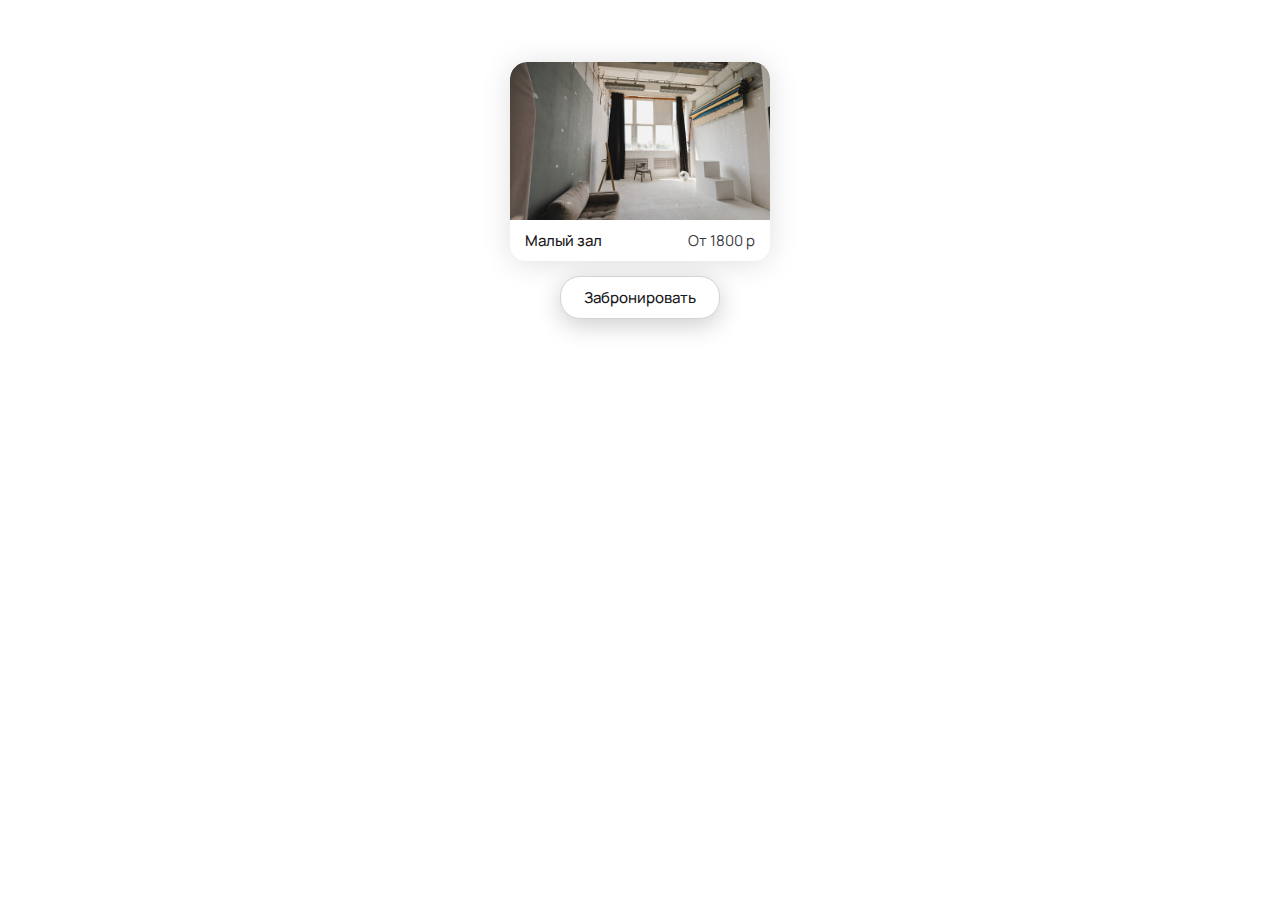
<file: index.html>
<!DOCTYPE html>
<html lang="en">
<head>
    <meta charset="UTF-8">
    <meta name="viewport" content="width=device-width, initial-scale=1.0">
    <link rel="stylesheet" href="styles.css">
    <title>Widget Wrapper</title>
</head>
<body>
    <div class="wrapper__container">
            <div class="widget__halls">
                <div class="widget__hall">
                    <div class="widget__hall__card">
                            <div class="widget__hall-img-wrapper" data-id="2">
                                <img class="widget__hall-img" src="hall1.jpg" alt="hall_1">
                                <button class="arrow arrow--left">&#8249;</button>
                                <button class="arrow arrow--right">&#8250;</button>
                          </div>
                        <div class="widget__hall-booking">
                            <div class="booking-title">Зал Федерация</div>
                            <div class="booking-price">От 1800 р</div>
                        </div>
                    </div>
                    <button class="widget__hall__button">
                        Забронировать
                    </button>
                </div>
            </div>       
    </div>
    <div id="app"></div>
    <div class="mobile__container">
        <div class="mobile__buttons">
            <button class="mobile__button mobile__button--call">Позвонить</button>
            <button class="mobile__button mobile__button--book">Забронировать</button>
        </div>
    </div>
    <link href="react-app/static/css/main.36a60edb.css" rel="stylesheet">
   <script src="widget__wrapper.js"></script>
   <script src="react-app/static/js/main.87c54e7d.js"></script>
</body>
</html>
</file>
<file: styles.css>
@import url('https://fonts.googleapis.com/css2?family=Manrope:wght@200..800&display=swap');

body {
  font-family: 'Manrope', sans-serif;
}

code {
  font-family: source-code-pro, Menlo, Monaco, Consolas, 'Courier New',
    monospace;
}

*,
*::before,
*::after {
    box-sizing: border-box; 
    margin: 0;
    padding: 0;

}

html {
    scroll-behavior: smooth; 
}

a {
    text-decoration: none; 
    color: inherit;
}

ul, ol {
    list-style: none; 
}

p, span, strong, em, h1, h2, h3, h4, h5, h6, label, div {
  cursor: default;
}

.wrapper__container{
    max-width: 962px;
    width: 100%;
    margin: 0 auto;
    padding-top: 62px;
    padding-bottom: 74px;
    display: flex;
    justify-content: center;
}

.widget__halls{
    width: 100%;
    display: flex;
    max-width: 630px;
    justify-content: center;
}

.widget__hall{
    max-width: 260px;
    width: 100%;
    display: flex;
    flex-direction: column;
    align-items: center;   
}

.widget__hall__card{
    width: 100%;
    border-radius: 18px;
    display: flex;
    flex-direction: column;
    box-shadow: 0 2px 30px rgba(0, 0, 0, 0.13);
}

.widget__hall-img{
    width: 100%;
    max-height: 158px;
    height: 100%;
    border-top-left-radius: 17px;
  border-top-right-radius: 17px;
  display: block;
}

.widget__hall-img-wrapper {
  position: relative;
  overflow: hidden;
  border-top-left-radius: 17px;
  border-top-right-radius: 17px;
}

.arrow {
  position: absolute;
  top: 0;
  width: 27px;
  height: 100%;
  background: rgba(255, 255, 255, 0); 
  border: none;
  color: rgba(255, 255, 255, 0.9); 
  font-size: 24px;
  display: flex;
  align-items: center;
  justify-content: center;
  cursor: pointer;
  opacity: 0;
  transition: opacity 0.3s ease, background 0.3s ease;
}

.arrow--left {
  left: 0;
}

.arrow--right {
  right: 0;
}

.widget__hall-img-wrapper:hover .arrow {
  opacity: 1;
  background: rgba(0, 0, 0, 0.35);
}

.widget__hall-booking{
    display: flex;
    width: 100%;
    justify-content: space-between;
    padding: 10px 15px;
    border-bottom-left-radius: 16px;
  border-bottom-right-radius: 16px;
  background: #fff;
  font-size: 15px;
}

.booking-title{
    color: #18181b;
    font-weight: 500;
}

.booking-price{
    color: #3a3a3e;
    font-weight: 400;
}

.widget__hall__button{
    margin-top: 15px;
    max-width: 160px;
    width: 100%;
    display: flex;
    justify-content: center;
    padding: 10px 20px;
    color: #18181b;
    font-size: 15px;
    border-radius: 20px;
    font-weight: 500;
    background: #fff;
    border: 1px solid #d4d4d4;
    box-shadow: 0 6px 24px rgba(0, 0, 0, 0.2);
    cursor: pointer;
}

.mobile__container{
    display: none;
}

#app {
  position: relative;
  width: 0;
  height: 0;
  overflow: visible;
  z-index: auto;
}

/* .popup {
  position: fixed;
  inset: 0;
  background: rgba(0,0,0,0.6);
  display: flex;
  justify-content: center;
  align-items: center;
} */


@media only screen and (max-width: 520px){
    .wrapper__container{
        display: none;
    }

    .mobile__container{
        
        margin: 0 auto;
        margin-top: 125%;
        max-width: 375px;
        width: 100%;
        display: flex;
        justify-content: center;
        padding: 40px 0;
    }

    .mobile__buttons{
        display: flex;
        max-width: 340px;
        background: #000;
        gap: 10px;
        padding: 10px;
        border-radius: 15px;
    }

    .mobile__button{
        width: 100%;
        max-width: 156px;
        min-width: 156px;
        color: #434343;
        border: none;
        display: flex;
        justify-content: center;
        align-items: center;
        height: 41px;
        border-radius: 12px/10px;
        font-size: 16px;
        font-weight: 500;

    }

    .mobile__button--call{
        background: #fff;
    }

    .mobile__button--book{
        background: #ffca00;
    }
}

@media only screen and (max-width: 340px){
    .mobile__buttons{
        flex-direction: column;
    }
}
</file>
<file: react-app/static/css/main.36a60edb.css>
@import url(https://fonts.googleapis.com/css2?family=Manrope:wght@200..800&display=swap);body{font-family:Manrope,sans-serif;margin:0}body.modal-open{overflow:hidden!important}*,:after,:before{box-sizing:border-box;margin:0;padding:0}html{scroll-behavior:smooth}a{color:inherit;text-decoration:none}ol,ul{list-style:none}button{font-family:Manrope,sans-serif}div,em,h1,h2,h3,h4,h5,h6,label,p,span,strong{cursor:default}.hall__slider__wrapper{align-items:center;background:#f1f3fb;border:1px solid #dedede;display:flex;margin-bottom:26px;margin-top:27px;overflow:hidden;padding:10px 0;position:relative;width:100%}.hall__slider__container{flex-grow:1;overflow:hidden}.hall__slider{display:flex;gap:12px}.hall-card{align-items:center;background-color:#fcfdfe;border:1px solid #dedede;border-radius:16px;color:#aeaeaf;display:flex;flex:1 0 194px;flex-direction:column;flex-wrap:wrap;max-width:194px;padding:10px;text-align:center;transition:border-color .3s,background-color .3s;z-index:-1}.hall-card,.hall-image{cursor:pointer;width:100%}.hall-image{border-radius:12px;height:143px;max-width:170px;position:relative}.hall-card-img{border-radius:12px;cursor:pointer;display:block;height:100%;object-fit:cover;width:100%}.hall-card:not(.selected){opacity:.7}.hall-card.selected,.hall-card:not(.selected):hover{color:#000;opacity:1}.hall-name{align-items:center;display:flex;font-size:16px;font-weight:500;gap:9px;height:20px;justify-content:center;margin-top:15px}.hall-name,.hall-name span{cursor:pointer}.hall-name img{height:12px;margin-top:2px;width:12px}.scroll-btn{background:#fffc;border:1px solid #ccc;border-radius:6px;cursor:pointer;font-size:20px;opacity:0;padding:8px 12px;pointer-events:none;position:absolute;top:50%;transform:translateY(-50%);transition:opacity .3s ease;z-index:2}.scroll-btn.left{left:10px}.scroll-btn.right{right:10px}.hall__slider__wrapper:hover .scroll-btn{opacity:1;pointer-events:auto}@media only screen and (max-width:520px){.hall-card{border-radius:12px;flex:1 0 200px;max-width:200px;padding:6px 6px 13px}.hall-image{border-radius:10px;height:140px;max-width:187px}.scroll-btn{display:none}}.App{color:#1f1f1f;width:100%}.container{background-color:#fff;flex-direction:column;justify-content:flex-start;padding-top:15px;width:100%}.container,.modal-overlay{align-items:center;display:flex}.modal-overlay{background:#0000001a;height:100vh;justify-content:center;left:0;overflow:hidden;position:fixed;top:0;width:100vw;z-index:9999}.modal-overlay.hidden{display:none}.modal-content{background:#fff;border:1px solid #dddfe4;border-radius:20px;box-shadow:0 0 20px #0003;display:flex;flex-direction:column;max-height:90vh;max-width:700px;overflow:hidden;position:relative;width:100%}.modal-close{background:none;border:none;color:#999;cursor:pointer;font-size:24px;position:absolute;right:15px;top:10px}.modal-scroll-area{-ms-overflow-style:none;box-sizing:initial;overflow-y:auto;padding:20px 0;scrollbar-width:none}.modal-scroll-area::-webkit-scrollbar{display:none}.section__title{color:#010101;font-size:16px;font-weight:500}.section__title--main{font-size:18px}@media only screen and (max-width:520px){.modal-content{border-radius:0;height:100vh;max-height:100vh;max-width:390px}.modal-scroll-area{flex-grow:1;overflow-y:auto}}.calendar__wrapper{background:#fff;border:1px solid #f2f2f4;color:#1f1f1f;display:flex;flex-direction:column;overflow-x:auto;padding:0 18px;width:100%}.calendar__grid{display:flex;flex-direction:column;margin-top:20px}.calendar__header{display:flex;gap:3px;margin-left:0}.empty{width:60px}.calendar__main{display:flex;flex-direction:row;justify-content:center}.calendar__times{margin-right:5px}.calendar__body,.calendar__times{display:flex;flex-direction:column}.calendar__body{background:#f1f3fb;border:2px solid #dde4fd;border-radius:10px;max-width:608px;padding:0 2px;width:100%}.desktop-time{display:inline}.mobile-time{display:none}.calendar-cell.day-header{cursor:inherit;display:flex;justify-content:center;padding:9px 0;text-align:center;width:100%}.calendar-row{display:flex;gap:3px}.calendar-cell{word-wrap:break-word;align-items:center;border:1px solid #d6d6d7;border-radius:10px;color:#616161;cursor:pointer;display:flex;flex-direction:column;font-size:12px;height:100%;justify-content:center;max-height:40px;max-width:84px;padding:13px 0;text-align:center;white-space:normal;width:100%}.calendar__body .calendar-cell{margin-top:2px}.calendar-cell.slot{cursor:pointer}.calendar-cell.slot *{cursor:inherit}.day-header{flex-direction:row;font-weight:700;gap:5px}.day-header--day{color:#c9cdd0;font-size:13px;text-transform:lowercase}.day-header--date{font-weight:700}.day-header.weekend,.day-header.weekend .day-header--day{color:#e25a5a}.time-label{background:#f9f9f9;font-weight:500}.slot.free{background-color:#fff;cursor:pointer}.calendar-cell.day-header,.calendar-cell.empty,.calendar-cell.time-table{border:none}.calendar-cell.empty{max-width:300px;width:100%}.calendar-cell.time-table{background:#fff;border-radius:0;cursor:inherit;font-weight:700;margin-top:2px;max-width:55px;max-width:60px;padding-right:10px}.calendar-cell.slot.selected{background-color:#47d5ff;border-color:#00c3ff;color:#fff;font-size:12px;font-weight:700;line-height:1.1}.slot.occupied{background-color:#f1f3fb;border:#0000;color:#0000;cursor:default!important;font-size:11px}@media (hover:hover) and (pointer:fine){.calendar__body .calendar-cell.slot:not(.selected):hover{background:#e3f8ff;border-color:#74ddff;color:#50acf2}}.slot.occupied:hover{background-color:initial!important;border:none!important;color:#0000!important;pointer-events:none}.price__info{display:flex;flex-direction:column;gap:5px;margin-top:15px}.booked__info{display:flex;justify-content:space-evenly;width:100%}.calendar__note{align-items:center;color:#616161;display:flex;font-size:13px;gap:7px;margin:0 auto;max-width:500px;padding:15px 0;width:100%}.calendar__note img{height:15px;width:15px}.calendar-transition{animation:fadeSlideIn .2s ease;width:100%}.guest__count{align-items:center;display:flex;gap:15px}.guest__count label{margin-bottom:0}@keyframes fadeSlideIn{0%{opacity:0;transform:translateY(10px)}to{opacity:1;transform:translateY(0)}}@media only screen and (max-width:700px){.calendar-cell.day-header{flex-direction:column}.calendar__header{margin-bottom:10px;margin-left:40px}}@media only screen and (max-width:520px){.empty{width:95px}.calendar__body{border:1px solid #dde4fd;border-radius:0;height:100%;max-height:480px;max-width:336px;padding:0;width:100%}.calendar-row,.calendar__header{gap:0}.calendar__header{margin-left:15px}.calendar-row{align-items:stretch}.calendar-cell.day-header.weekend{margin-right:-3px}.calendar-cell.slot.free{font-size:12px;line-height:1}.calendar-cell.slot.selected,.calendar-cell.slot:hover{font-size:8px;line-height:1}.calendar-cell.slot.selected{border:1px solid #0000}.calendar-cell.time-table{font-size:10px;margin-top:0;width:25px}.desktop-time{display:none}.mobile-time{display:inline}.time-sup{margin-left:1px;vertical-align:super}.calendar__body .calendar-cell{margin-top:0}.calendar__note{font-size:11px}.calendar__wrapper{overflow-x:visible}.calendar-cell{border-radius:0;margin-top:0;width:49px}.calendar-cell,.slot.occupied{border:1px solid #d3d3d3;height:41px}.purpose__block{align-items:center}.note-time{display:none;font-size:13px}}@media only screen and (max-width:420px){.calendar__grid{margin-top:10px}.calendar-cell.day-header{align-items:stretch}.empty{display:none}.calendar-cell.time-table{width:15px}.calendar__wrapper{padding:0 15px 0 23px}}@media only screen and (max-width:360px){.calendar-cell.slot.free{font-size:11px}.calendar-cell.slot.selected,.calendar-cell.slot:hover{font-size:7px}}.week__nav{align-items:center;display:flex;gap:40px;margin-bottom:25px}.week__nav button.disabled{cursor:default;opacity:.4;pointer-events:none}.week__nav button{align-items:center;background:#fff;border:1px solid #dcdee3;border-radius:50%;cursor:pointer;display:flex;height:30px;justify-content:center;width:30px}@media only screen and (max-width:520px){.week__nav{gap:34px;margin-bottom:13px}.week__nav button{height:35px;width:35px}}@media only screen and (max-width:330px){.week__nav{gap:20px}.week__nav span{font-size:14px}}.purpose__wrapper{background:#f1f3fb;display:flex;justify-content:center;padding:10px;width:100%}.purpose__block{align-items:center;align-items:start;background-color:#fff;border:1px solid #e7e8ec;border-radius:17px;box-shadow:0 1px 3px #0000000d;color:#4b4b4c;display:flex;flex-direction:column;gap:20px;max-width:680px;padding:20px 28px;width:100%}.goal__selector{align-items:center;display:flex;gap:17px}.goal__selector label,.guest__count label{display:inline-block;font-size:15px;font-weight:400}.goal__line{background:#f1f4ff;height:1px;width:100%}.goal__options{border:1px solid #d3d6f7;border-radius:17px}.goal-btn,.goal__options{background:#fff;display:flex}.goal-btn{align-items:center;border:none;color:#8d91ac;cursor:pointer;flex-direction:column;font-size:15px;font-weight:500;gap:6px;height:41px;justify-content:center;max-width:133px;padding:13px 19px;text-align:center;transition:.2s}.goal-btn *{cursor:inherit}.goal-btn:first-child{border-radius:17px 0 0 17px}.goal-btn:nth-child(2){border-left:1px solid #dcdee3;border-radius:0;border-radius:initial;border-right:1px solid #dcdee3}.goal-btn:nth-child(3){border-radius:0 17px 17px 0}.goal-btn:hover{background:#f1f3fb;color:#4b4b4c}.goal-btn img{border-radius:50%;box-shadow:0 1px 2px #0000001a;height:48px;object-fit:cover;width:48px}.goal-btn.active{background-color:#f1f3fb;color:#4b4b4c}.counter{align-items:center;border-radius:17px;display:flex;font-size:15px;font-weight:400;max-width:133px;width:100%}.counter button{border:1px solid #cbceed;color:#717175;cursor:pointer;font-size:21px;width:44px}.counter button,.counter span{align-items:center;background:#fff;display:flex;height:41px;justify-content:center;transition:.2s}.counter span{border-bottom:1px solid #cbceed;border-top:1px solid #cbceed;cursor:inherit;font-size:16px;width:45px}.counter button:first-child{border-radius:20px 0 0 20px;border-right:none}.counter span{border-left:1px solid #dcdee3;border-radius:0;border-radius:initial;border-right:1px solid #dcdee3}.counter button:nth-child(3){border-left:none;border-radius:0 20px 20px 0}.counter button:hover{background-color:#f0f0f0}@media only screen and (max-width:680px){.purpose__wrapper{font-size:13px;padding-left:8px;padding-right:8px}.goal-btn{font-size:13px;max-width:100px}.guest__count{gap:10px}.purpose__block{gap:14px;padding:14px 12px}.counter{max-width:155px}}@media only screen and (max-width:520px){.goal__options{border-radius:14px}.goal-btn:first-child{border-radius:14px 0 0 14px}.goal-btn:nth-child(3){border-radius:0 14px 14px 0}.counter button:first-child{border-radius:14px 0 0 14px;border-right:none}.counter button:nth-child(3){border-left:none;border-radius:0 14px 14px 0}.order-form__left{align-content:start}.goal__selector{gap:7px;max-width:350px}}@media only screen and (max-width:450px){.goal__selector{flex-direction:column}.goal__options{margin-left:0;margin-top:15px}}@media only screen and (max-width:350px){.purpose__block{align-items:center}.goal-btn{max-width:110px;padding:10px}.goal__options{border-bottom-left-radius:12px;border-bottom-right-radius:12px;flex-direction:column}.goal-btn:first-child,.goal__options{border-top-left-radius:12px;border-top-right-radius:12px}.goal-btn:nth-child(2){border:2px solid #dcdee3;border-left:none;border-right:none}.goal-btn:nth-child(3){border-bottom-left-radius:12px;border-bottom-right-radius:12px}.guest__count{align-items:center;display:flex;flex-direction:column}}.extra__services{background:#fff;border-top:1px solid #ddd;box-shadow:0 1px 4px #0000000d;padding:13px 0;width:100%}.extra__services h3{font-size:18px;margin-bottom:20px}.services__header{align-items:center;display:flex;justify-content:space-between;padding-left:25px;padding-right:18px;width:100%}.services__header-up{background:#f1f3fb;border:1px solid #e0e1e7;border-radius:50%;cursor:pointer;display:flex;height:33px;justify-content:center;padding:10px 0;width:33px}.services__header-up img{height:10px;width:10px}.services__column{margin-top:13px;width:100%}.service__info__desc{display:flex;flex-direction:column;gap:24px;margin-top:5px}.service__item{align-items:flex-start;border-top:1px solid #e5e5e9;display:flex;gap:20px;max-width:700px;padding:18px 21px;width:100%}.service__item-img{border:1px solid #dde3ff;border-radius:8px;height:100px;object-fit:cover;width:100px}.service__flex{display:flex;justify-content:space-between;width:100%}.title-row{display:flex;font-size:14px;font-weight:400;gap:10px}.title-row--question{display:none}.service-description{color:#4d4d4d;font-size:14px;line-height:1.3;max-width:332px;width:100%}.service__control{align-items:flex-end;color:#38383e;display:flex;flex-direction:column;gap:10px}.service-counter{align-items:center;display:flex;gap:10px}.service-counter button{background:#f4f4f4;border:1px solid #ccc;border-radius:50%;cursor:pointer;font-size:18px;height:32px;width:32px}.service-title{align-items:center;display:flex;font-style:normal;font-weight:500;gap:10px}.service-price,.title-row--splash{color:#838596}.service-total{font-size:14px}.services__mobile-description{display:none}.services__column-wrapper{max-height:0;opacity:0;overflow:hidden;transform:translateY(-10px);transition:all .4s ease}.services__column-wrapper.open{max-height:2000px;opacity:1;transform:translateY(0)}.services__header-up img{cursor:pointer;transition:transform .3s ease}.services__header-up img.rotated{transform:rotate(180deg)}@media only screen and (max-width:680px){.extra__services{display:flex;flex-direction:column;width:100%}.service-description{display:none}.services__column{align-items:center;display:flex;flex-direction:column}.services__mobile-description-wrapper{max-height:0;opacity:0;overflow:hidden;padding:0 15px;pointer-events:none;transform:translateY(-10px);transition:max-height .4s ease,padding .4s ease}.services__mobile-description-wrapper.open{max-height:500px;opacity:1;pointer-events:all;transform:translateY(0);transition:max-height .4s ease,opacity .4s ease,transform .4s ease}.services__mobile-description{color:#676767;display:flex;flex-direction:column;font-size:14px;font-weight:400;max-width:400px;width:100%}.service__item{gap:10px;justify-content:normal;padding:18px 13px;position:relative}.service-title{align-items:normal}.service-title span{line-height:1.4;max-height:2.8em;max-width:200px;overflow:hidden;text-overflow:ellipsis;white-space:normal;width:100%}.counter button,.counter span{height:45px;width:52px}.service__info{margin-left:10px;margin-right:0}.service__item-img{height:100px;width:100px}.service__flex,.title-row{flex-direction:column}.title-row{align-items:flex-start;margin-bottom:15px}.title-row--splash{display:none}img.title-row--question{border:none;display:block;height:20px;width:20px}.service__control{align-items:center;flex-direction:row;gap:25px;margin-left:10px}.service-total-count{display:none}.service-total{background:#f1f3fb;border-radius:15px;border-top:1px solid #e5e5e9;display:flex;justify-content:center;padding:10px 0;width:76px}}@media only screen and (max-width:520px){.services__column{align-items:flex-start}.service__item-img{height:90px;width:90px}}@media only screen and (max-width:360px){.service__info__desc{margin-top:0}.service__control{flex-direction:column}.service__flex{align-items:start}.service__item{align-items:flex-start}.service-title span{max-width:none}.counter{max-width:135px}.counter button,.counter span{height:45px;width:45px}}@media only screen and (max-width:330px){.counter button,.counter span{height:38px;width:46px}.service-title{flex-direction:column}}@media only screen and (max-width:300px){.title-row{font-size:13px}}.order__wrapper{background:#f1f3fb;display:flex;justify-content:center;padding:10px 9px;width:100%}.order__header{padding:21px 23px 20px;width:100%}.order__summary{align-items:start;background-color:#fff;border:1px solid #e0e0e0;border-radius:17px;box-shadow:0 2px 4px #0000000d;display:flex;flex-direction:column;max-width:695px;width:100%}.order__flex{align-items:flex-start;border-top:1px solid #e5e5e9;display:flex;justify-content:space-between;padding:20px;width:100%}.order__flex .left{align-items:start;display:flex;font-size:14px;gap:17px;max-width:332px;width:100%}.left__aside{color:#6a737b;display:flex;flex-direction:column;gap:8px;margin-top:5px}.order-hall-name{color:#464653;font-weight:700}.order__flex .left img{border-radius:12px;height:100px;margin-bottom:8px;object-fit:cover;width:100px}.order__flex .hall-name{margin-bottom:4px}.order__flex .right{border-left:1px solid #e5e5e9;color:#464653;display:flex;flex-direction:column;font-size:14px;gap:15px;padding-left:20px;width:50%}.order__flex .right div{border-bottom:1px dashed #e5e5e9;display:flex;justify-content:space-between;padding-bottom:12px}.order__flex .right div:last-child{border-bottom:none;margin-top:8px}.right-service{gap:5px}.order-date-time,.order-guest{color:#76798c}.order-guest{margin-top:-4px}.order-date-time{display:flex;flex-direction:column;gap:6px}.order-total{color:#464653;font-weight:700}.order-total-number{color:#1f1f1f}.goal-name{text-transform:capitalize}@media only screen and (max-width:600px){.order__flex{flex-direction:column}.order__flex .left{width:100%}.order__flex .right div{align-items:center}.order__flex .left img{height:120px;width:120px}.order__flex .right{margin-top:35px;width:100%}}@media only screen and (max-width:520px){.order-form{text-align:left}.order__flex .right{border-left:none;margin-top:30px;padding-left:0}}@media only screen and (max-width:420px){.order__summary{max-width:375px}}@media only screen and (max-width:320px){.order__flex{padding:10px}.order__flex .right{text-align:left}}.order-form{background:#fff;border-bottom-left-radius:19px;border-bottom-right-radius:19px;border-top:1px solid #e5e5e9;box-shadow:0 1px 6px #0000000d;font-weight:400;padding-top:23px}.order-form__header{padding:0 25px;width:100%}.order-form h3{margin-bottom:20px}.order-form__grid{border-top:1px solid #e5e5e9;display:flex;margin-top:18px;padding-left:22px;padding-right:22px;padding-top:18px;width:100%}.order-form__left{color:#353535;display:flex;flex-wrap:wrap;font-size:14px;max-width:340px;width:100%}.order-form__left .field-group:nth-child(2),.order-form__left .field-group:nth-child(4){margin-left:20px}.order-form__right{align-items:center;border-left:1px solid #e5e5e9;font-size:14px;gap:20px;padding-left:20px;width:50%}.field-group,.order-form__right{display:flex;flex-direction:column}.field-group{margin-bottom:10px;max-width:148px;width:100%}.field-group--commentary{margin-right:0;max-width:318px;width:100%}.field-group label{margin-bottom:6px}.field-group input,.field-group textarea{border:1px solid #cfcfcf;border-radius:10px;color:#908c8c;font-size:13px;padding:11px 12px}.field-group input:focus,.field-group textarea:focus{border-color:inherit;box-shadow:none;outline:none}.field-group--commentary textarea{padding:4px}.field-group textarea{resize:none}.field-group .input-promo,.field-group input{width:100%}.field-group textarea::placeholder{color:#c9c9c9}.promo__flex{align-items:center;display:flex;gap:10px;max-width:300px;width:100%}.promo-valid{display:none}.prepay-switcher{align-items:center;color:#1f1f1f;display:flex;gap:10px;width:100%}.prepay-switcher label{display:block}.prepay-amount{color:#1f1f1f;font-size:14px;font-weight:700}.switcher{align-items:center;gap:10px}.switcher,.switcher__buttons{display:flex}.switcher button{align-items:center;background:#fff;border:1px solid #cfcfcf;border-radius:20px;color:#939393;cursor:pointer;display:flex;font-size:12px;justify-content:center;padding:8px 0;width:60px}.switcher button:first-child{border-radius:20px 0 0 20px}.switcher button:nth-child(2){border-left:none;border-radius:0 20px 20px 0}.switcher button.active{background:#f1f2fb;color:#1c1c1c}.agreement{margin-top:10px}.agreement label.checkbox-wrapper{align-items:flex-start;display:flex;font-size:14px;gap:10px;line-height:1.4;position:relative}.agreement input[type=checkbox]{display:none}.agreement .custom-box{background-color:#fff;border:1px solid #b1b1b1;border-radius:3px;cursor:pointer;flex-shrink:0;height:18px;margin-top:2px;position:relative;width:18px}.agreement input[type=checkbox]:checked+.custom-box:after{border:solid #b1b1b1;border-width:0 2px 2px 0;content:"";height:10px;left:5px;position:absolute;top:1px;transform:rotate(45deg);width:5px}.agreement a{color:#5682ff;text-decoration:none}.submit-button{background:#eaf7ff;border:1px solid #ccdee9;border-radius:18px;color:#5962d1;cursor:pointer;display:flex;font-weight:700;justify-content:center;max-width:170px;padding:10px 0;width:100%}.submit-button:hover{background:#c5c5c5;color:#fff}.submit-button:disabled{background:#f1f3fb;border:1px solid #dce3ff;color:#9fa2c6;cursor:not-allowed}.policy-note{color:#777;font-size:12px;text-align:center}@media only screen and (max-width:630px){.order-form{display:flex;text-align:left;width:100%}.order-form,.order-form__grid{align-items:center;flex-direction:column}.order-form__grid{padding-left:0;padding-right:0}.order-form__left{align-items:center;flex-direction:column;max-width:360px;width:100%}.order-form__left .field-group:nth-child(2),.order-form__left .field-group:nth-child(4){margin-left:0}.field-group{align-items:center;flex-direction:row;gap:20px}.field-group .input-promo{width:auto}.field-group label{display:flex;justify-content:end;min-width:75px}.field-group input,.field-group textarea{font-size:16px}.field-group--commentary{display:none}.prepay-switcher{height:49px;max-width:357px;width:100%}.order-form__right{border-left:none;font-size:15px;padding-left:0;width:100%}.switcher{gap:15px;height:100%;max-width:250px;width:100%}.switcher__buttons{max-width:177px}.switcher button,.switcher__buttons{align-items:center;display:flex;height:100%;width:100%}.switcher button{justify-content:center;max-width:90px}.switcher button:first-child{border-radius:10px 0 0 10px}.switcher button:nth-child(2){border-left:none;border-radius:0 10px 10px 0}.calendar-cell{font-size:10px}.field-group{max-width:350px;width:100%}.order-form{color:#343434}.field-group input,.field-group textarea{max-width:245px;width:100%}.field-group--promo{max-width:355px}.field-group .input-promo{max-width:177px;width:100%}.promo__flex{gap:20px;justify-content:flex-end;max-width:250px}.promo-valid{border:1px solid #cfcfcf;border-radius:10px;color:#908c8c;font-size:13px;height:50px;width:50px}.promo-valid,.promo-valid span{align-items:center;display:flex;justify-content:center}.promo-valid span{font-size:20px;transform:translateY(-10%);width:20px}.agreement{padding-left:22px;width:100%}.agreement label.checkbox-wrapper span{text-align:left}.agreement-text{max-width:247px;width:100%}.field-group input,.field-group textarea{padding:15px 17px}.submit-button{max-width:210px}}@media only screen and (max-width:520px){.agreement .custom-box{margin-top:5px}.policy-note{font-size:11px;max-width:266px;width:100%}}@media only screen and (max-width:450px){.order-form{text-align:left}.field-group,.field-group--commentary{width:100%}}@media only screen and (max-width:360px){.order-form__grid{padding:10px}.promo__flex{justify-content:normal}.field-group .input-promo{max-width:165px}.switcher{max-width:270px}.switcher__buttons{justify-content:flex-end}.switcher button{height:75%;max-width:70px}.field-group input,.field-group textarea{font-size:14px}.agreement{margin-top:20px}.switcher button{padding:18px 20px}.prepay-switcher{flex-direction:column}}@media only screen and (max-width:330px){.field-group .input-promo{max-width:137px}}@media only screen and (max-width:300px){.field-group .input-promo{max-width:120px}.agreement label.checkbox-wrapper{font-size:11px}}
/*# sourceMappingURL=main.36a60edb.css.map*/
</file>
